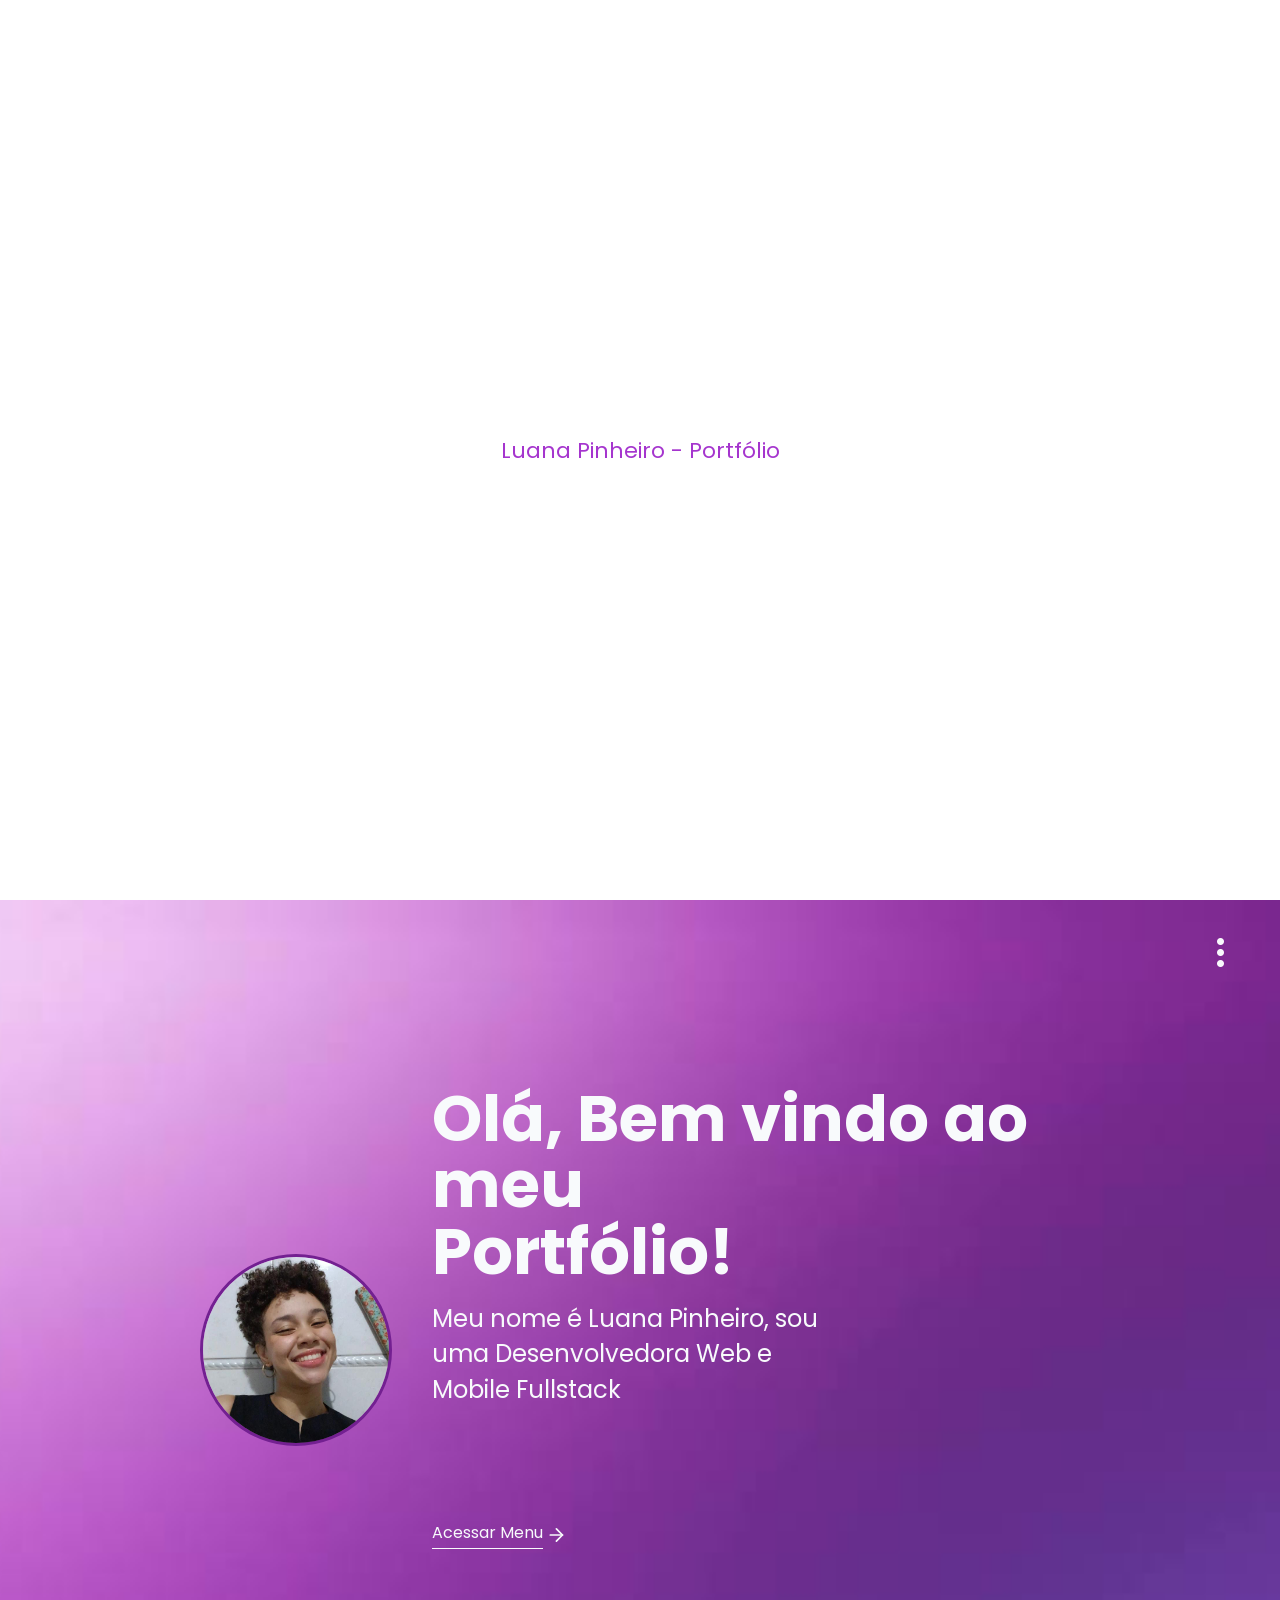
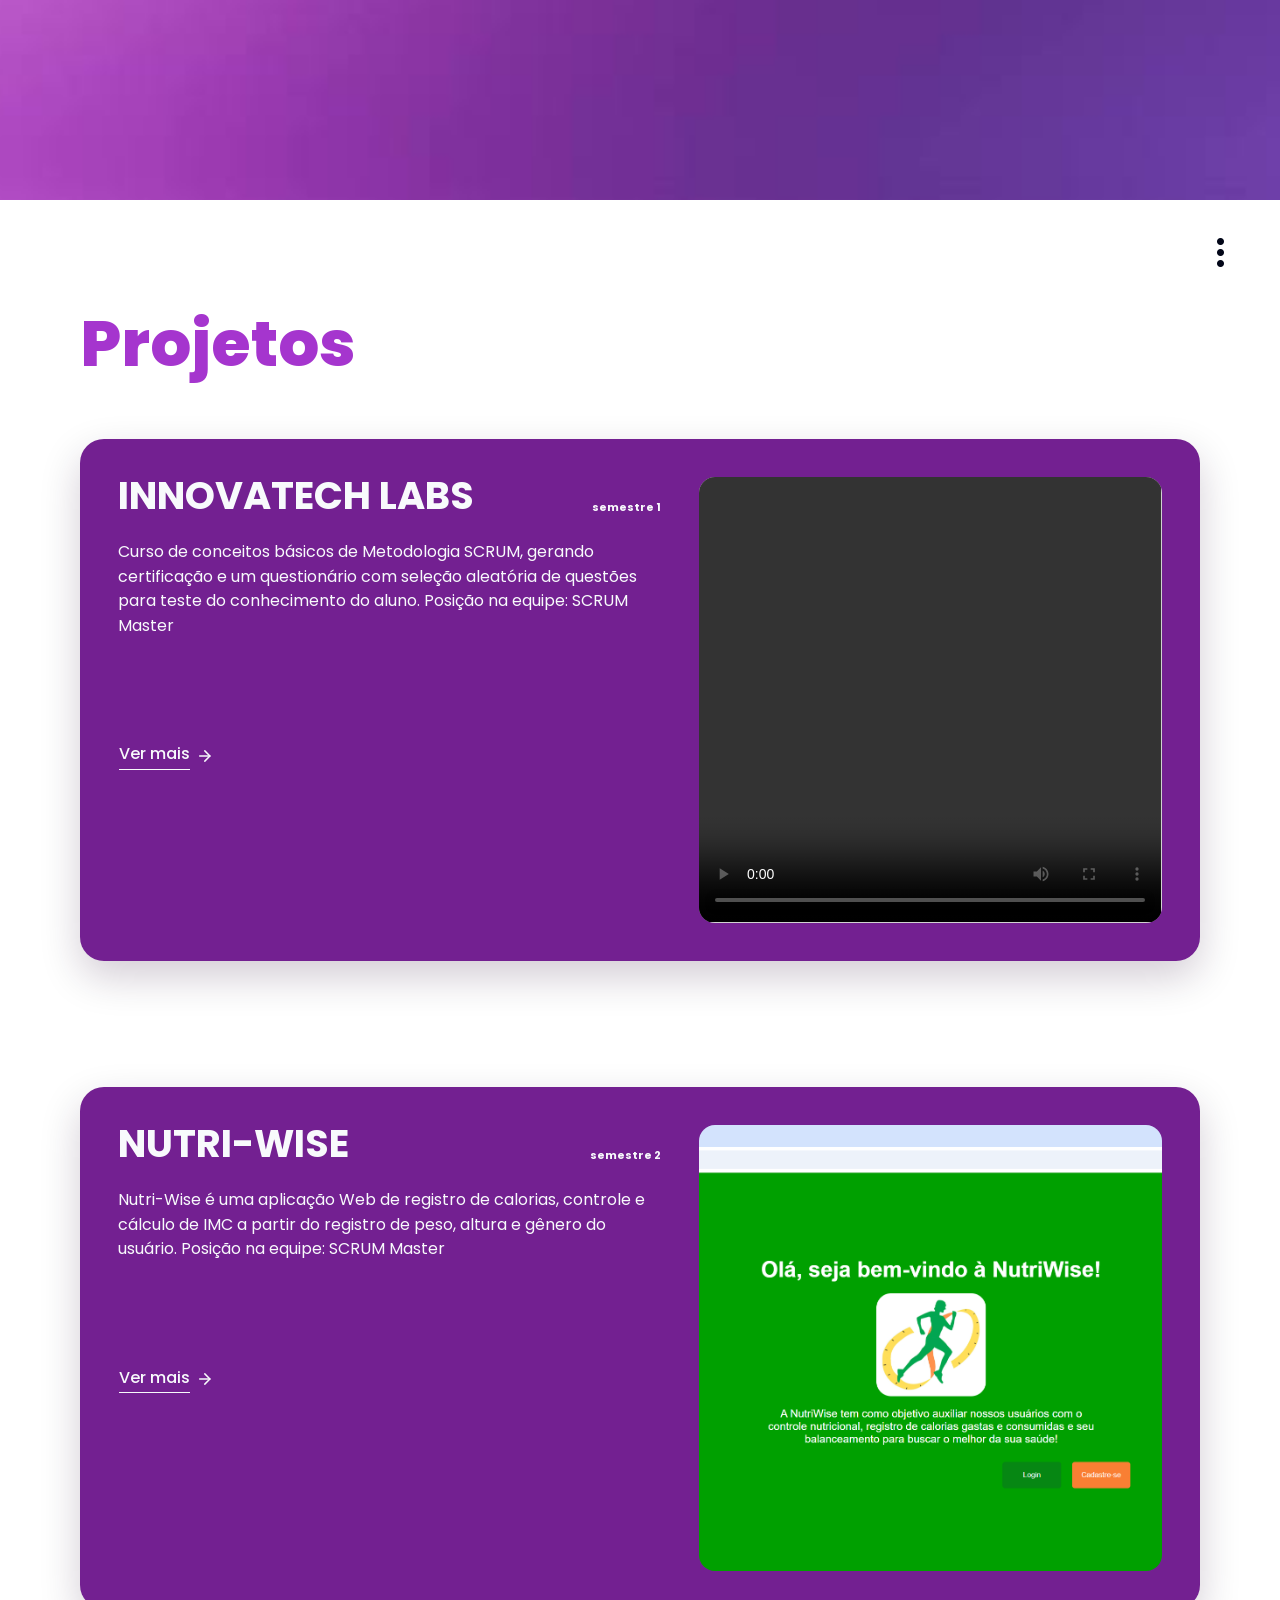
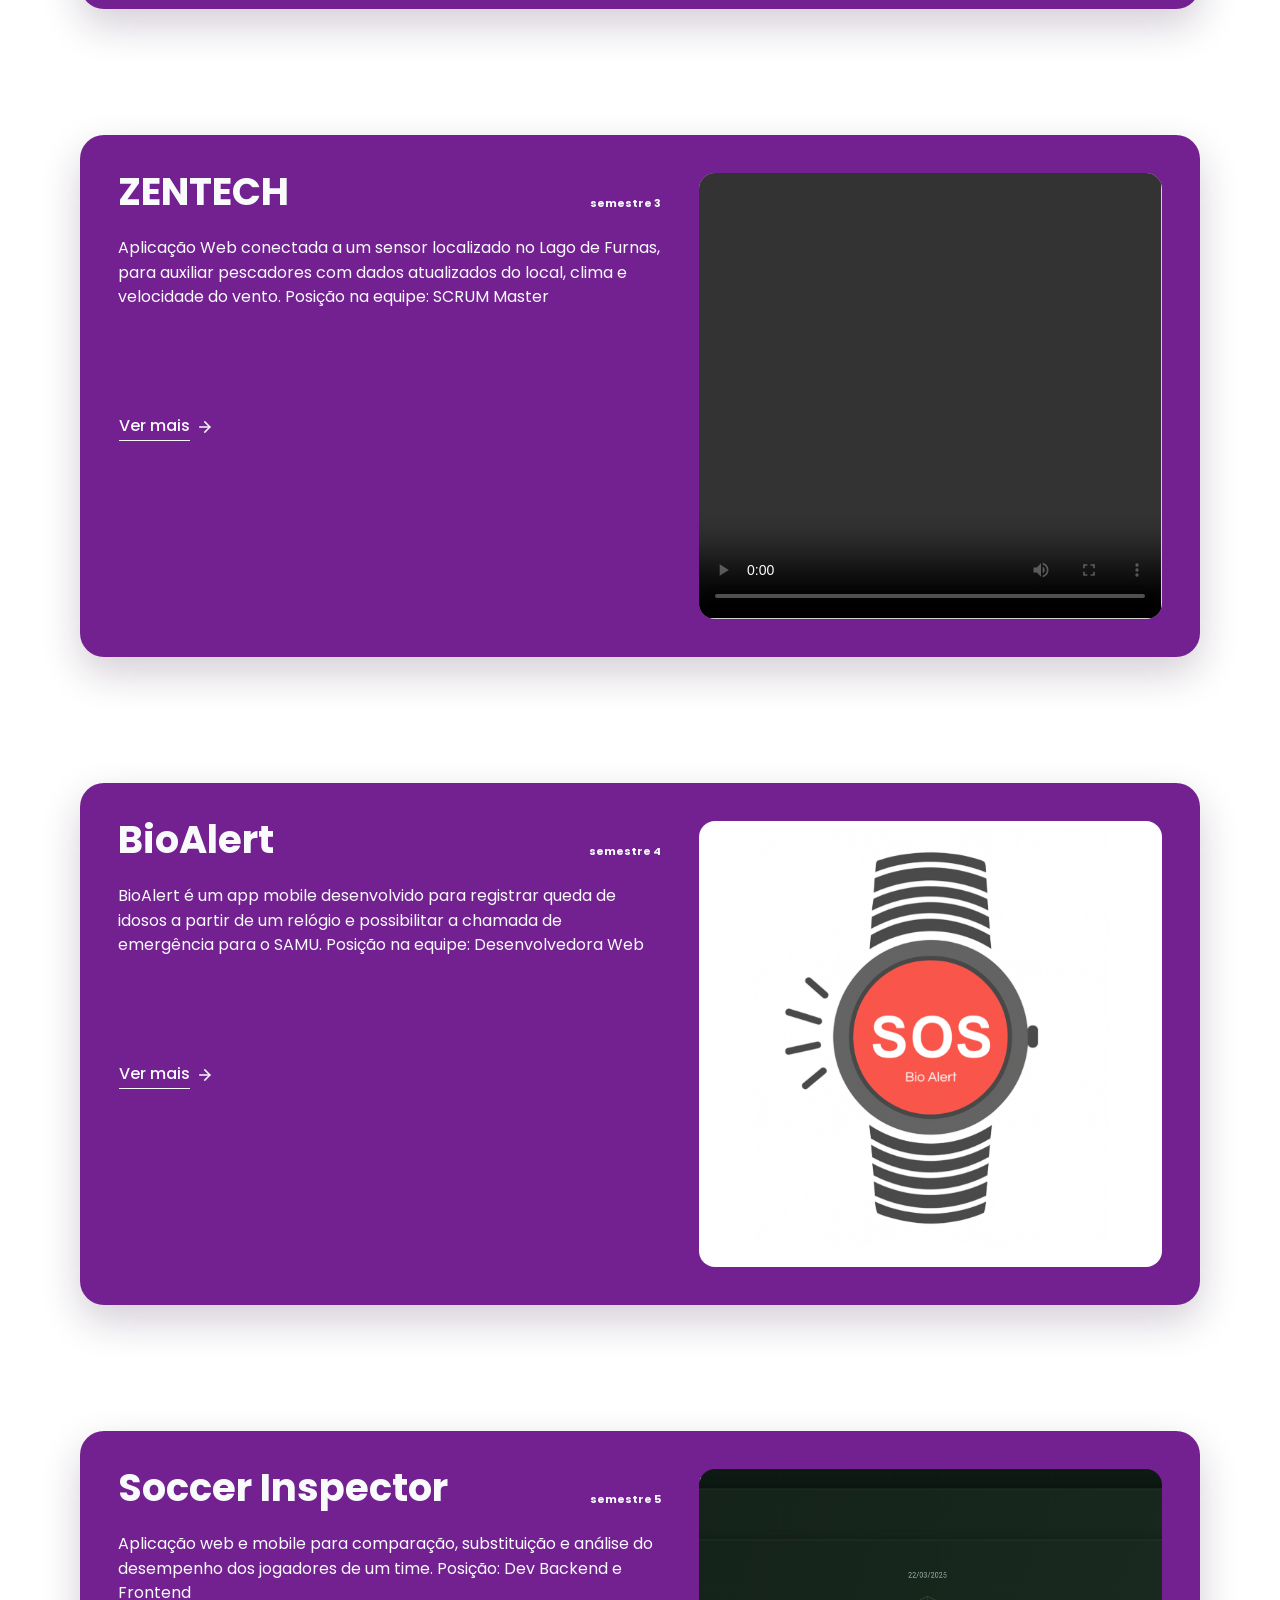
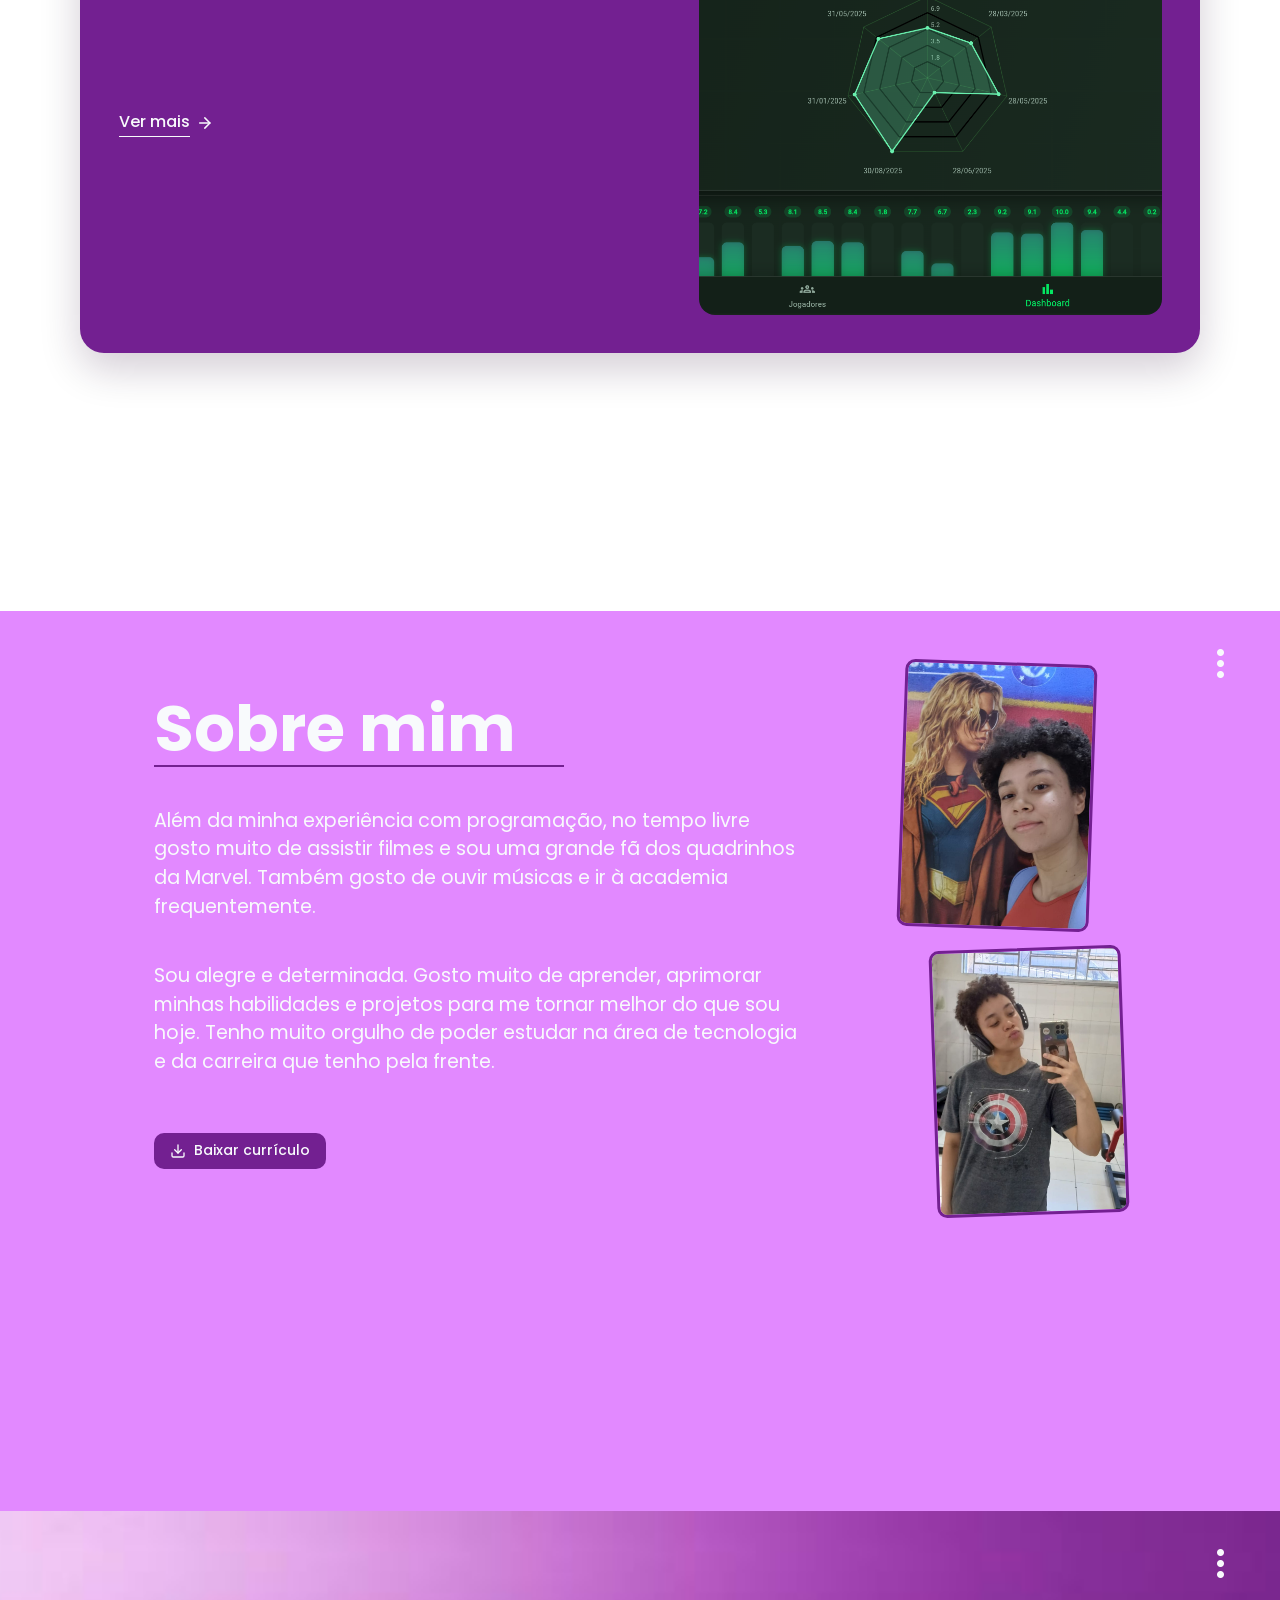
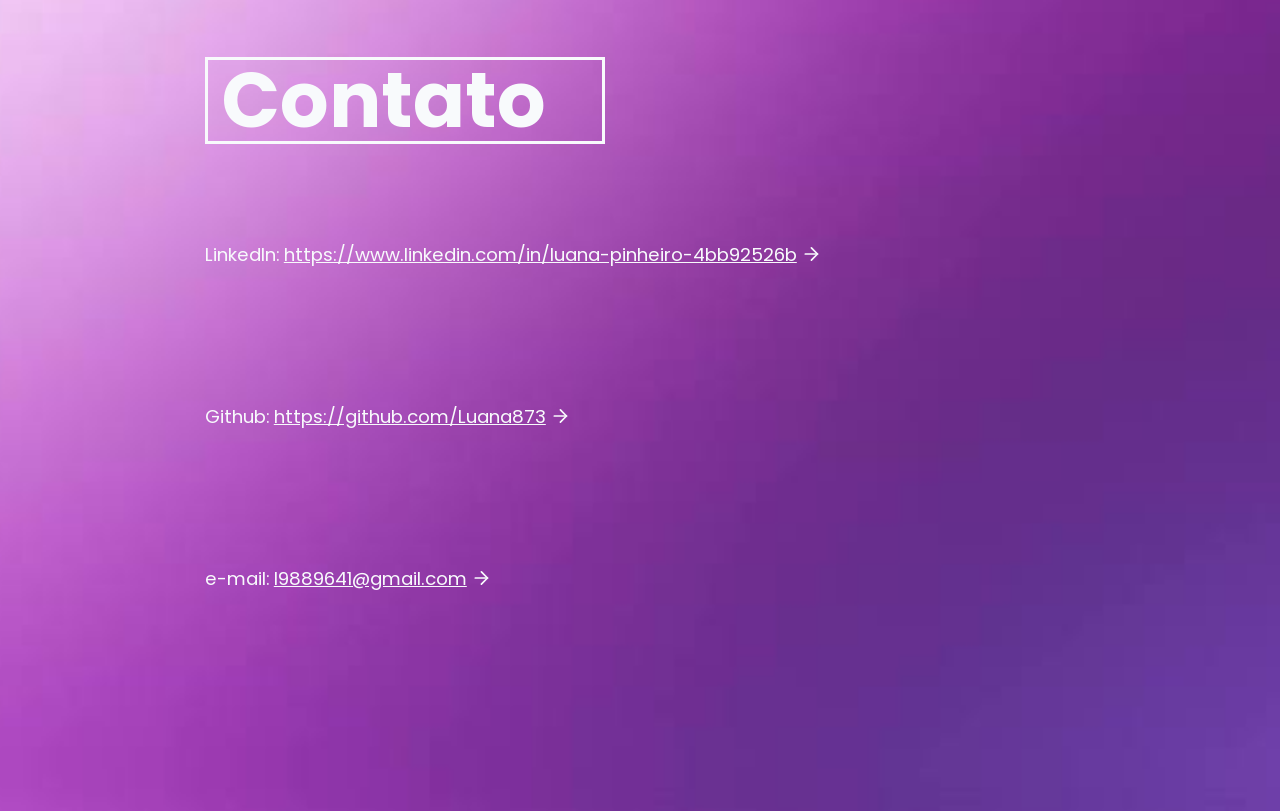
<file: docs/index.html>
<!doctype html>
<html lang="pt-BR">
<head>
<meta charset="utf-8" />
<meta name="viewport" content="width=device-width, initial-scale=1" />
<title>Luana Pinheiro — Portfólio</title>
<meta name="description" content="Portfólio de Luana Pinheiro, desenvolvedora web e mobile fullstack." />
<meta name="author" content="Luana Pinheiro" />
<meta property="og:title" content="Luana Pinheiro — Portfólio" />
<meta property="og:description" content="Projetos, trajetória e contato de Luana Pinheiro." />
<meta property="og:type" content="website" />
<meta name="twitter:card" content="summary_large_image" />
<link rel="preconnect" href="https://fonts.googleapis.com" />
<link rel="preconnect" href="https://fonts.gstatic.com" crossorigin />
<link rel="stylesheet" href="https://fonts.googleapis.com/css2?family=Poppins:wght@400;500;600;700&display=swap" />
<style>
:root {
  --radius: 0.625rem;
  --background: oklch(1 0 0);
  --foreground: oklch(0.129 0.042 264.695);
  --primary: oklch(0.208 0.042 265.755);
  --primary-foreground: oklch(0.984 0.003 247.858);
  --portfolio-purple: oklch(0.43 0.18 315);
  --portfolio-violet: oklch(0.56 0.23 315);
  --portfolio-pink: oklch(0.77 0.19 316);
  --portfolio-placeholder: oklch(0.86 0 0);
  --font-sans: "Poppins", sans-serif;
}
* { box-sizing: border-box; }
body { background-color: var(--background); color: var(--foreground); margin: 0; font-family: var(--font-sans); }
html { scroll-behavior: smooth; }
button, a { font: inherit; }
.portfolio-shell { overflow-x: hidden; background: var(--background); }
.panel, .title-screen { position: relative; min-height: 100svh; }
.title-screen { display: grid; place-items: center; }
.title-hover { position: relative; isolation: isolate; border: 0; padding: 1rem 2.5rem; color: var(--portfolio-violet); background: transparent; cursor: pointer; font-size: clamp(1rem, 2vw, 1.35rem); }
.title-hover::before { content: ""; position: absolute; z-index: -1; inset: 0; border-radius: var(--radius); background: linear-gradient(110deg, var(--portfolio-pink), var(--portfolio-purple)); transform: scaleX(0); transform-origin: left; transition: transform .45s cubic-bezier(.22,1,.36,1); }
.title-hover:hover, .title-hover:focus-visible { color: var(--primary-foreground); }
.title-hover:hover::before, .title-hover:focus-visible::before { transform: scaleX(1); }
.home-panel, .contact-panel { color: var(--primary-foreground); background-size: cover; background-position: center; }
.home-content { min-height: 100svh; display: flex; align-items: center; gap: 2.5rem; width: min(880px, 80vw); margin: auto; }
.profile-photo { width: 12rem; height: 12rem; flex: none; border: 3px solid var(--portfolio-purple); border-radius: 50%; object-fit: cover; }
.home-content h1 { margin: 0 0 1rem; font-size: clamp(2.25rem, 5vw, 4.8rem); line-height: 1.04; font-weight: 650; letter-spacing: 0; }
.home-content p { margin: 0 0 3rem; font-size: clamp(1rem, 1.9vw, 1.55rem); line-height: 1.45; }
.arrow-link { display: inline-flex; align-items: center; gap: .2rem; padding: .3rem 0; border: 0; background: transparent; color: inherit; cursor: pointer; }
.arrow-link span, .project-link span { padding-bottom: .15rem; border-bottom: 1px solid currentColor; }
.arrow-link svg, .contact-line svg { width: 1.3rem; transition: transform .25s ease; }
.arrow-link:hover svg, .arrow-link:focus-visible svg, .contact-line:hover svg { transform: translateX(.65rem); }
.icon-button { display: inline-flex; align-items: center; justify-content: center; border: 0; background: transparent; color: inherit; cursor: pointer; border-radius: var(--radius); }
.icon-button:hover { background: oklch(1 0 0 / 12%); }
.menu-dots { position: absolute; z-index: 20; top: 1.75rem; right: 2.2rem; color: currentColor; width: 3rem; height: 3rem; }
.menu-dots span { display: block; writing-mode: vertical-rl; font-size: 1.7rem; line-height: .45; transform: rotate(180deg); }
.projects-panel { padding: 6rem 0; }
.section-inner { width: min(1120px, 88vw); margin: auto; }
.section-title { color: var(--portfolio-violet); font-size: clamp(2.1rem, 5vw, 4rem); margin: 0 0 2rem; }
.projects-panel .section-title { font-weight: 750; }
.project-grid { display: grid; grid-template-columns: minmax(0, 1fr); gap: clamp(7rem, 14vh, 10rem); padding: 1rem 0 18vh; }
.project-card { position: sticky; top: 7vh; min-height: clamp(27rem, 58vh, 34rem); display: grid; grid-template-columns: minmax(0,1.08fr) minmax(19rem,.92fr); gap: clamp(1.5rem, 3vw, 2.75rem); padding: clamp(1.75rem, 3vw, 2.8rem); border-radius: 1.5rem; color: var(--primary-foreground); background: var(--portfolio-purple); box-shadow: 0 1rem 2.5rem oklch(0.2 0.08 315 / 20%); overflow: hidden; transform-origin: center center; will-change: transform, opacity; animation: project-scroll-left linear both; animation-timeline: view(block); animation-range: entry 5% exit 88%; }
.project-card:nth-child(even) { animation-name: project-scroll-right; }
.project-card:nth-child(2) { top: 8.5vh; }
.project-card:nth-child(3) { top: 10vh; }
.project-card:nth-child(4) { top: 11.5vh; }
.project-card:nth-child(5) { top: 13vh; }
.project-heading { display: flex; align-items: end; justify-content: space-between; gap: .75rem; }
.project-heading h3 { margin: 0; font-size: clamp(1.8rem, 3vw, 2.75rem); line-height: 1; letter-spacing: 0; }
.project-heading span { flex: none; font-size: .68rem; font-weight: 700; }
.project-copy p { max-width: 38rem; margin-top: 1.5rem; font-size: 1rem; line-height: 1.55; }
.project-link { display: inline-flex; align-items: center; gap: .35rem; margin-top: 1.25rem; padding: .35rem .05rem; color: inherit; text-decoration: none; font-weight: 500; }
.project-link svg { width: 1.1rem; transition: transform .25s ease; }
.project-link:hover svg, .project-link:focus-visible svg { transform: translateX(.55rem); }
.project-image { width: 100%; height: 100%; min-height: 20rem; border: 0; border-radius: 1rem; background: var(--portfolio-placeholder); object-fit: cover; }
@keyframes project-scroll-left {
  0% { transform: translateX(-20vw) scale(.9); opacity: .28; }
  38%, 72% { transform: translateX(0) scale(1); opacity: 1; }
  100% { transform: translateX(0) scale(.94); opacity: .72; }
}
@keyframes project-scroll-right {
  0% { transform: translateX(20vw) scale(.9); opacity: .28; }
  38%, 72% { transform: translateX(0) scale(1); opacity: 1; }
  100% { transform: translateX(0) scale(.94); opacity: .72; }
}
.about-panel { min-height: 100svh; display: grid; grid-template-columns: minmax(0,1fr) minmax(15rem,.4fr); gap: 4rem; align-items: start; padding: 4vw 12vw 8vw; color: var(--primary-foreground); background: var(--portfolio-pink); }
.about-copy { max-width: 720px; padding-top: 2rem; }
.underlined-title { display: inline-block; margin: 0 0 2.5rem; padding-right: 3rem; border-bottom: 2px solid var(--portfolio-purple); font-size: clamp(2.4rem, 5vw, 4.8rem); line-height: 1.1; }
.about-copy p { font-size: clamp(.95rem, 1.5vw, 1.2rem); line-height: 1.5; margin: 0 0 2.5rem; }
.about-copy p:last-child { margin-bottom: 0; }
.resume-button { display: inline-flex; align-items: center; justify-content: center; gap: .5rem; height: 2.25rem; margin-top: 1rem; padding: 0 1rem; white-space: nowrap; border-radius: var(--radius); background: var(--portfolio-purple); color: var(--primary-foreground); text-decoration: none; font-size: .875rem; font-weight: 500; transition: opacity .2s ease; }
.resume-button:hover { opacity: .9; }
.resume-button svg { width: 1rem; }
.photo-stack { display: grid; gap: 1.2rem; justify-items: center; }
.photo-stack img { width: min(12rem, 100%); aspect-ratio: .72; border: 3px solid var(--portfolio-purple); border-radius: var(--radius); object-fit: cover; transition: transform .3s ease; }
.photo-stack img:first-child { transform: rotate(2deg); }
.photo-stack img:last-child { transform: translateX(2rem) rotate(-2deg); }
.photo-stack img:hover { transform: scale(1.06) rotate(0); }
.contact-panel { display: grid; align-items: center; padding: 10vw 16vw; }
.contact-content { max-width: 760px; }
.contact-content h2 { width: fit-content; min-width: min(100%, 25rem); margin: 0 0 2.2rem; border: 3px solid currentColor; padding: .15rem .8rem; font-size: clamp(2.5rem, 6vw, 5rem); line-height: 1; }
.contact-line { display: flex; align-items: center; gap: .25rem; margin: .75rem 0; font-size: clamp(.9rem, 1.6vw, 1.15rem); }
.contact-line a { color: inherit; overflow-wrap: anywhere; }
.menu-overlay { position: fixed; z-index: 50; inset: 0; display: grid; place-items: center; color: var(--primary-foreground); background: var(--portfolio-purple); transform: translateY(-105%); transition: transform .5s cubic-bezier(.22,1,.36,1); }
.menu-overlay.is-open { transform: translateY(0); }
.menu-close { position: absolute; top: 2rem; right: 2rem; color: inherit; font-size: 2.7rem; width: 3rem; height: 3rem; }
.menu-overlay nav { width: min(680px, 80vw); }
.menu-overlay nav > p { font-size: 1.4rem; font-weight: 700; margin: 0 0 1rem; }
.menu-overlay ol { margin: 0; padding-left: 2.2rem; }
.menu-overlay li { padding-left: .4rem; font-size: clamp(1rem, 2vw, 1.4rem); }
.menu-overlay li::marker { font-weight: 600; }
.menu-overlay li button { border: 0; padding: .05em 0; color: transparent; background: transparent; cursor: pointer; font-size: clamp(2.8rem, 7vw, 6.5rem); font-weight: 650; line-height: 1.07; letter-spacing: 0; -webkit-text-stroke: 1.5px var(--primary-foreground); transition: color .2s ease, transform .25s ease; }
.menu-overlay li button:hover, .menu-overlay li button:focus-visible { color: var(--primary-foreground); transform: translateX(1rem); }

@media (max-width: 760px) {
  .home-content { width: 84vw; flex-direction: column; align-items: flex-start; justify-content: center; gap: 1.6rem; }
  .profile-photo { width: 7.5rem; height: 7.5rem; }
  .home-content p { margin-bottom: 2rem; }
  .project-grid { gap: 6rem; padding: .5rem 0 12vh; }
  .project-card, .project-card:nth-child(n) { top: 4.5rem; grid-template-columns: 1fr; gap: 1.25rem; min-height: min(72svh, 38rem); padding: 1.4rem; border-radius: 1.25rem; }
  .project-copy p { margin-top: 1rem; font-size: .9rem; }
  .project-image { min-height: 13rem; border-radius: .8rem; }
  .about-panel { grid-template-columns: 1fr; gap: 2rem; padding: 6rem 8vw; }
  .photo-stack { grid-template-columns: 1fr 1fr; }
  .photo-stack img:last-child { transform: translateX(0) rotate(-2deg); }
  .contact-panel { padding: 6rem 8vw; }
  .contact-line { align-items: flex-start; flex-wrap: wrap; }
  .menu-dots { top: 1rem; right: 1rem; }
  .menu-overlay li button { font-size: clamp(2.2rem, 12vw, 4.5rem); }
}

@media (prefers-reduced-motion: reduce) {
  *, *::before, *::after { scroll-behavior: auto !important; transition-duration: .01ms !important; }
  .project-card { animation: none; }
}
</style>
</head>
<body>
<svg style="display:none" xmlns="http://www.w3.org/2000/svg">
  <symbol id="i-arrow" viewBox="0 0 24 24" fill="none" stroke="currentColor" stroke-width="2" stroke-linecap="round" stroke-linejoin="round"><path d="M5 12h14"/><path d="m12 5 7 7-7 7"/></symbol>
  <symbol id="i-download" viewBox="0 0 24 24" fill="none" stroke="currentColor" stroke-width="2" stroke-linecap="round" stroke-linejoin="round"><path d="M21 15v4a2 2 0 0 1-2 2H5a2 2 0 0 1-2-2v-4"/><polyline points="7 10 12 15 17 10"/><line x1="12" x2="12" y1="15" y2="3"/></symbol>
</svg>

<!--
  Portfólio de Luana Pinheiro
  Estrutura: index.html + assets/ (imagens e vídeos) + public/ (currículo)
  Todos os arquivos locais são referenciados por caminhos relativos para facilitar o clone do repositório.
-->
<main class="portfolio-shell">
  <section class="title-screen" aria-label="Apresentação">
    <button class="title-hover" data-goto="home"><span>Luana Pinheiro - Portfólio</span></button>
  </section>

  <section id="home" class="panel home-panel" style="background-image: url('assets/first_image.jpg')">
    <button class="icon-button menu-dots" data-menu-open aria-label="Abrir menu"><span aria-hidden="true">•••</span></button>
    <div class="home-content">
      <img class="profile-photo" src="assets/profile_pic.jpeg" alt="Luana Pinheiro" />
      <div>
        <h1>Olá, Bem vindo ao meu<br />Portfólio!</h1>
        <p>Meu nome é Luana Pinheiro, sou<br />uma Desenvolvedora Web e<br />Mobile Fullstack</p>
        <button class="arrow-link" data-menu-open><span>Acessar Menu</span><svg aria-hidden="true"><use href="#i-arrow"/></svg></button>
      </div>
    </div>
  </section>

  <section id="projects" class="panel projects-panel">
    <button class="icon-button menu-dots" data-menu-open aria-label="Abrir menu"><span aria-hidden="true">•••</span></button>
    <div class="section-inner">
      <h2 class="section-title">Projetos</h2>
      <div class="project-grid">
        <article class="project-card">
          <div class="project-copy">
            <div class="project-heading"><h3>INNOVATECH LABS</h3><span>semestre 1</span></div>
            <p>Curso de conceitos básicos de Metodologia SCRUM, gerando certificação e um questionário com seleção aleatória de questões para teste do conhecimento do aluno. Posição na equipe: SCRUM Master</p>
            <a class="project-link" href="https://github.com/gjulianni/Innovatech" target="_blank" rel="noreferrer"><span>Ver mais</span><svg aria-hidden="true"><use href="#i-arrow"/></svg></a>
          </div>
          <video class="project-image" controls playsinline preload="metadata">
            <source src="assets/video_1.mp4" type="video/mp4" />
            Seu navegador não consegue reproduzir este vídeo.
          </video>
        </article>

        <article class="project-card">
          <div class="project-copy">
            <div class="project-heading"><h3>NUTRI-WISE</h3><span>semestre 2</span></div>
            <p>Nutri-Wise é uma aplicação Web de registro de calorias, controle e cálculo de IMC a partir do registro de peso, altura e gênero do usuário. Posição na equipe: SCRUM Master</p>
            <a class="project-link" href="https://github.com/WiseBuilders/Nutri-Wise" target="_blank" rel="noreferrer"><span>Ver mais</span><svg aria-hidden="true"><use href="#i-arrow"/></svg></a>
          </div>
          <img class="project-image" src="assets/nutri-wise.png" alt="Tela inicial do projeto Nutri-Wise" />
        </article>

        <article class="project-card">
          <div class="project-copy">
            <div class="project-heading"><h3>ZENTECH</h3><span>semestre 3</span></div>
            <p>Aplicação Web conectada a um sensor localizado no Lago de Furnas, para auxiliar pescadores com dados atualizados do local, clima e velocidade do vento. Posição na equipe: SCRUM Master</p>
            <a class="project-link" href="https://github.com/Viniciusfernandes2/Zen-Tech-ABP3" target="_blank" rel="noreferrer"><span>Ver mais</span><svg aria-hidden="true"><use href="#i-arrow"/></svg></a>
          </div>
          <video class="project-image" controls playsinline preload="metadata">
            <source src="assets/video_3.mp4" type="video/mp4" />
            Seu navegador não consegue reproduzir este vídeo.
          </video>
        </article>

        <article class="project-card">
          <div class="project-copy">
            <div class="project-heading"><h3>BioAlert</h3><span>semestre 4</span></div>
            <p>BioAlert é um app mobile desenvolvido para registrar queda de idosos a partir de um relógio e possibilitar a chamada de emergência para o SAMU. Posição na equipe: Desenvolvedora Web</p>
            <a class="project-link" href="https://github.com/Viniciusfernandes2/Zen-Tech-ABP4" target="_blank" rel="noreferrer"><span>Ver mais</span><svg aria-hidden="true"><use href="#i-arrow"/></svg></a>
          </div>
          <img class="project-image" src="assets/BioAlert.png" alt="Relógio com botão SOS do projeto BioAlert" />
        </article>

        <article class="project-card">
          <div class="project-copy">
            <div class="project-heading"><h3>Soccer Inspector</h3><span>semestre 5</span></div>
            <p>Aplicação web e mobile para comparação, substituição e análise do desempenho dos jogadores de um time. Posição: Dev Backend e Frontend</p>
            <a class="project-link" href="https://github.com/HighTechDSM/ABP_5_DSM" target="_blank" rel="noreferrer"><span>Ver mais</span><svg aria-hidden="true"><use href="#i-arrow"/></svg></a>
          </div>
          <img class="project-image" src="assets/SoccerInspector.png" alt="Painel de desempenho do Soccer Inspector" />
        </article>
      </div>
    </div>
  </section>

  <section id="about" class="panel about-panel">
    <button class="icon-button menu-dots" data-menu-open aria-label="Abrir menu"><span aria-hidden="true">•••</span></button>
    <div class="about-copy">
      <h2 class="underlined-title">Sobre mim</h2>
      <p>Além da minha experiência com programação, no tempo livre gosto muito de assistir filmes e sou uma grande fã dos quadrinhos da Marvel. Também gosto de ouvir músicas e ir à academia frequentemente.</p>
      <p>Sou alegre e determinada. Gosto muito de aprender, aprimorar minhas habilidades e projetos para me tornar melhor do que sou hoje. Tenho muito orgulho de poder estudar na área de tecnologia e da carreira que tenho pela frente.</p>
      <a class="resume-button" href="public/Luana_Pinheiro_CV_.pdf" target="_blank" rel="noreferrer"><svg aria-hidden="true"><use href="#i-download"/></svg> Baixar currículo</a>
    </div>
    <div class="photo-stack">
      <img src="assets/supergirl.jpeg" alt="Luana em uma foto relacionada à Marvel" />
      <img src="assets/cap_tshirt.jpeg" alt="Luana usando camiseta" />
    </div>
  </section>

  <section id="contact" class="panel contact-panel" style="background-image: url('assets/first_image.jpg')">
    <button class="icon-button menu-dots" data-menu-open aria-label="Abrir menu"><span aria-hidden="true">•••</span></button>
    <div class="contact-content">
      <h2>Contato</h2>
      <p class="contact-line"><span>LinkedIn: </span><a href="https://www.linkedin.com/in/luana-pinheiro-4bb92526b" target="_blank" rel="noreferrer">https://www.linkedin.com/in/luana-pinheiro-4bb92526b</a><svg aria-hidden="true"><use href="#i-arrow"/></svg></p>
      <p class="contact-line"><span>Github: </span><a href="https://github.com/Luana873" target="_blank" rel="noreferrer">https://github.com/Luana873</a><svg aria-hidden="true"><use href="#i-arrow"/></svg></p>
      <p class="contact-line"><span>e-mail: </span><a href="mailto:l9889641@gmail.com" rel="noreferrer">l9889641@gmail.com</a><svg aria-hidden="true"><use href="#i-arrow"/></svg></p>
    </div>
  </section>

  <div class="menu-overlay" id="menu" aria-hidden="true">
    <button class="icon-button menu-close" data-menu-close aria-label="Fechar menu"><span aria-hidden="true">×</span></button>
    <nav aria-label="Menu principal">
      <p>MENU</p>
      <ol>
        <li><button tabindex="-1" data-goto="projects">Projetos</button></li>
        <li><button tabindex="-1" data-goto="about">Sobre mim</button></li>
        <li><button tabindex="-1" data-goto="contact">Contato</button></li>
        <li><button tabindex="-1" data-goto="home">Início</button></li>
      </ol>
    </nav>
  </div>
</main>

<script>
  var menu = document.getElementById("menu");
  function setMenu(open) {
    menu.classList.toggle("is-open", open);
    menu.setAttribute("aria-hidden", String(!open));
    menu.querySelectorAll("nav button").forEach(function (b) { b.tabIndex = open ? 0 : -1; });
  }
  document.querySelectorAll("[data-menu-open]").forEach(function (b) { b.addEventListener("click", function () { setMenu(true); }); });
  document.querySelectorAll("[data-menu-close]").forEach(function (b) { b.addEventListener("click", function () { setMenu(false); }); });
  document.querySelectorAll("[data-goto]").forEach(function (b) {
    b.addEventListener("click", function () {
      setMenu(false);
      var id = b.getAttribute("data-goto");
      setTimeout(function () {
        var el = document.getElementById(id);
        if (el) el.scrollIntoView({ behavior: "smooth" });
      }, 60);
    });
  });
</script>
</body>
</html>
</file>
